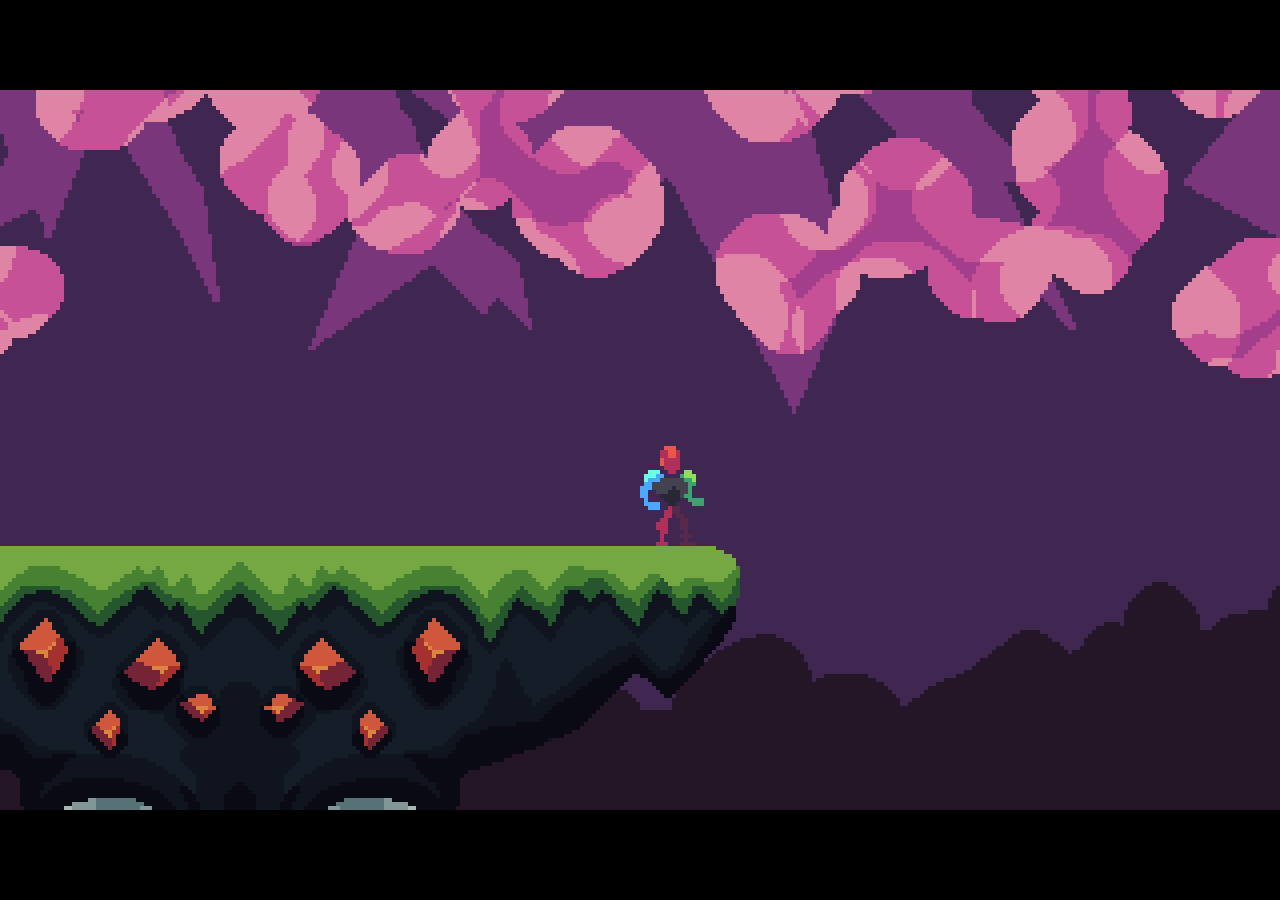
<file: MightyDan/index.html>
<!doctype html>
<html lang="en-us">
    <head>
        <meta name="viewport" content="width=device-width, initial-scale=1">
        <meta charset="utf-8">
        <meta http-equiv="Content-Type" content="text/html; charset=utf-8">
        <title>Emscripten-Generated Code</title>
        <style>
html,body {	width: 100%; height: 100%; }
body { font-family: arial; margin: 0; padding: 0; background: #000; }

.emscripten { padding-right: 0; margin-left: auto; margin-right: auto; display: block; }
div.emscripten_border { border: none; }

/* the canvas *must not* have any border or padding, or mouse coords will be wrong */
canvas.emscripten { border: 0px none; background-color: black; }
        </style>
    </head>
    <body>
        <canvas class="emscripten" id="canvas" oncontextmenu="event.preventDefault()" tabindex=-1></canvas>
        <script type='text/javascript'>
            var Module = {
                preRun: [],
                postRun: [],
                canvas: (function() {
                    var canvas = document.getElementById('canvas');

                    // As a default initial behavior, pop up an alert when webgl context is lost. To make your
                    // application robust, you may want to override this behavior before shipping!
                    // See http://www.khronos.org/registry/webgl/specs/latest/1.0/#5.15.2
                    canvas.addEventListener("webglcontextlost", function(e) { alert('WebGL context lost. You will need to reload the page.'); e.preventDefault(); }, false);
                    
                    return canvas;
                })(),
            };
        </script>
        <script async type="text/javascript" src="./index.js"></script>
        <script type="text/javascript">
Module.canvas.addEventListener("resize", (e) => {

    var viewWidth = e.detail.width;
    var viewHeight = e.detail.width / Module._olc_WindowAspectRatio;

    if(viewHeight > e.detail.height)
    {
        viewHeight = e.detail.height;
        viewWidth = e.detail.height * Module._olc_WindowAspectRatio;
    }

    // update dom attributes
    Module.canvas.setAttribute("width", viewWidth);
    Module.canvas.setAttribute("height", viewHeight);

    var top = (e.detail.height - viewHeight) / 2;
    var left = (e.detail.width - viewWidth) / 2;

    // update styles
    Module.canvas.style.position = "fixed";
    Module.canvas.style.top = top.toString() + "px";
    Module.canvas.style.left = left.toString() + "px";
    Module.canvas.style.width = "";
    Module.canvas.style.height = "";

    // trigger PGE update
    Module._olc_PGE_UpdateWindowSize(viewWidth, viewHeight);

    // ensure canvas has focus
    Module.canvas.focus();
    e.preventDefault();
});
</script>

    </body>
</html>
</file>
